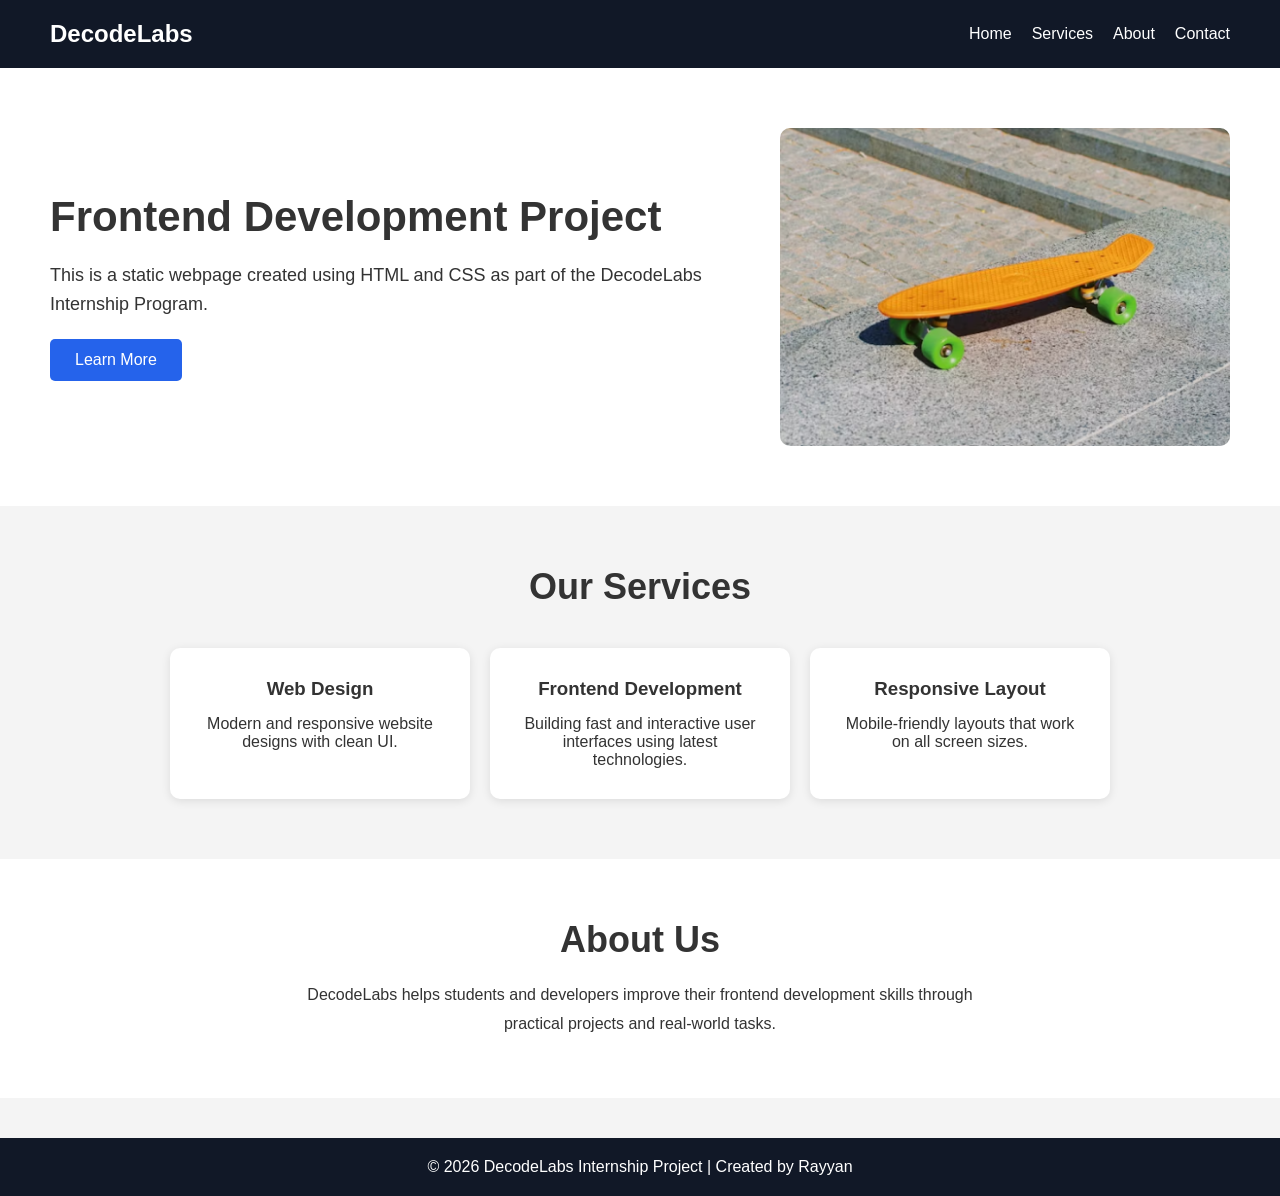
<file: Decodelabs/Project 1/index.html>
<!DOCTYPE html>
<html lang="en">
<head>
  <meta charset="UTF-8" />
  <meta name="viewport" content="width=device-width, initial-scale=1.0"/>
  <title>DecodeLabs Project 1</title>
  <link rel="stylesheet" href="style.css"/>
</head>
<body>

  <header>
    <nav>
      <h1>DecodeLabs</h1>

      <ul>
        <li><a href="#">Home</a></li>
        <li><a href="#">Services</a></li>
        <li><a href="#">About</a></li>
        <li><a href="#">Contact</a></li>
      </ul>
    </nav>
  </header>

  <section class="hero">
    <div class="hero-text">
      <h2>Frontend Development Project</h2>

      <p>
        This is a static webpage created using HTML and CSS
        as part of the DecodeLabs Internship Program.
      </p>

      <button>Learn More</button>
    </div>

    <img src="images/hero.png" alt="Frontend Development">
  </section>

  <section class="services">
    <h2>Our Services</h2>

    <div class="cards">

      <div class="card">
        <h3>Web Design</h3>

        <p>
          Modern and responsive website designs with
          clean UI.
        </p>
      </div>

      <div class="card">
        <h3>Frontend Development</h3>

        <p>
          Building fast and interactive user interfaces
          using latest technologies.
        </p>
      </div>

      <div class="card">
        <h3>Responsive Layout</h3>

        <p>
          Mobile-friendly layouts that work on all
          screen sizes.
        </p>
      </div>

    </div>
  </section>

  <section class="about">
    <h2>About Us</h2>

    <p>
      DecodeLabs helps students and developers improve
      their frontend development skills through practical
      projects and real-world tasks.
    </p>
  </section>

  <footer>
    <p>
      © 2026 DecodeLabs Internship Project | Created by Rayyan
    </p>
  </footer>

</body>
</html>
</file>
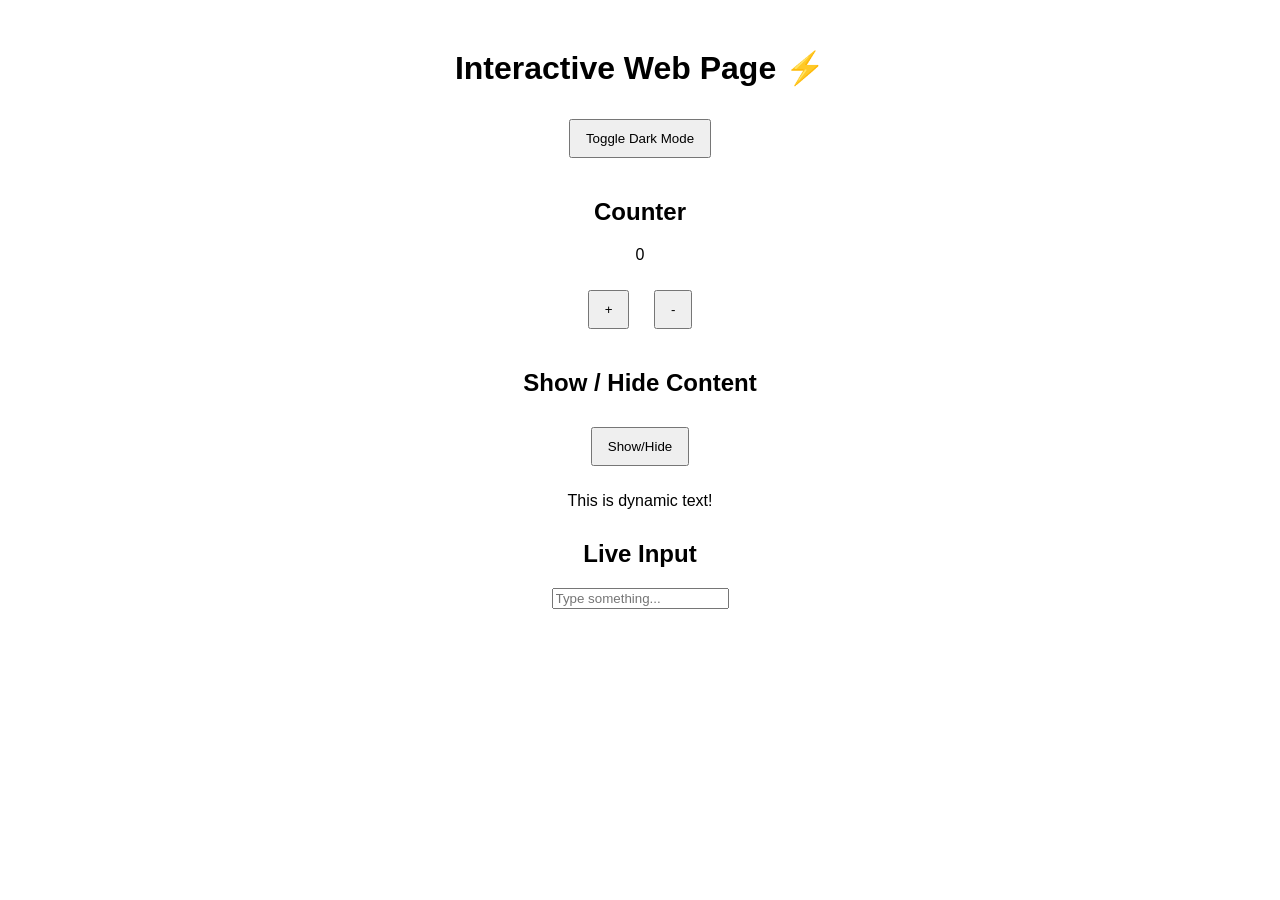
<file: Decodelabs/Project 3/index.html>
<!DOCTYPE html>
<html lang="en">
<head>
    <meta charset="UTF-8">
    <title>Interactive Web Elements</title>
    <link rel="stylesheet" href="style.css">
</head>
<body>

    <h1>Interactive Web Page ⚡</h1>

    <button id="darkModeBtn">Toggle Dark Mode</button>

    <!-- Counter -->
    <div class="section">
        <h2>Counter</h2>
        <p id="count">0</p>
        <button onclick="increase()">+</button>
        <button onclick="decrease()">-</button>
    </div>

    <div class="section">
        <h2>Show / Hide Content</h2>
        <button id="toggleTextBtn">Show/Hide</button>
        <p id="text">This is dynamic text!</p>
    </div>

    <div class="section">
        <h2>Live Input</h2>
        <input type="text" id="inputBox" placeholder="Type something...">
        <p id="output"></p>
    </div>

    <script src="script.js"></script>
</body>
</html>
</file>
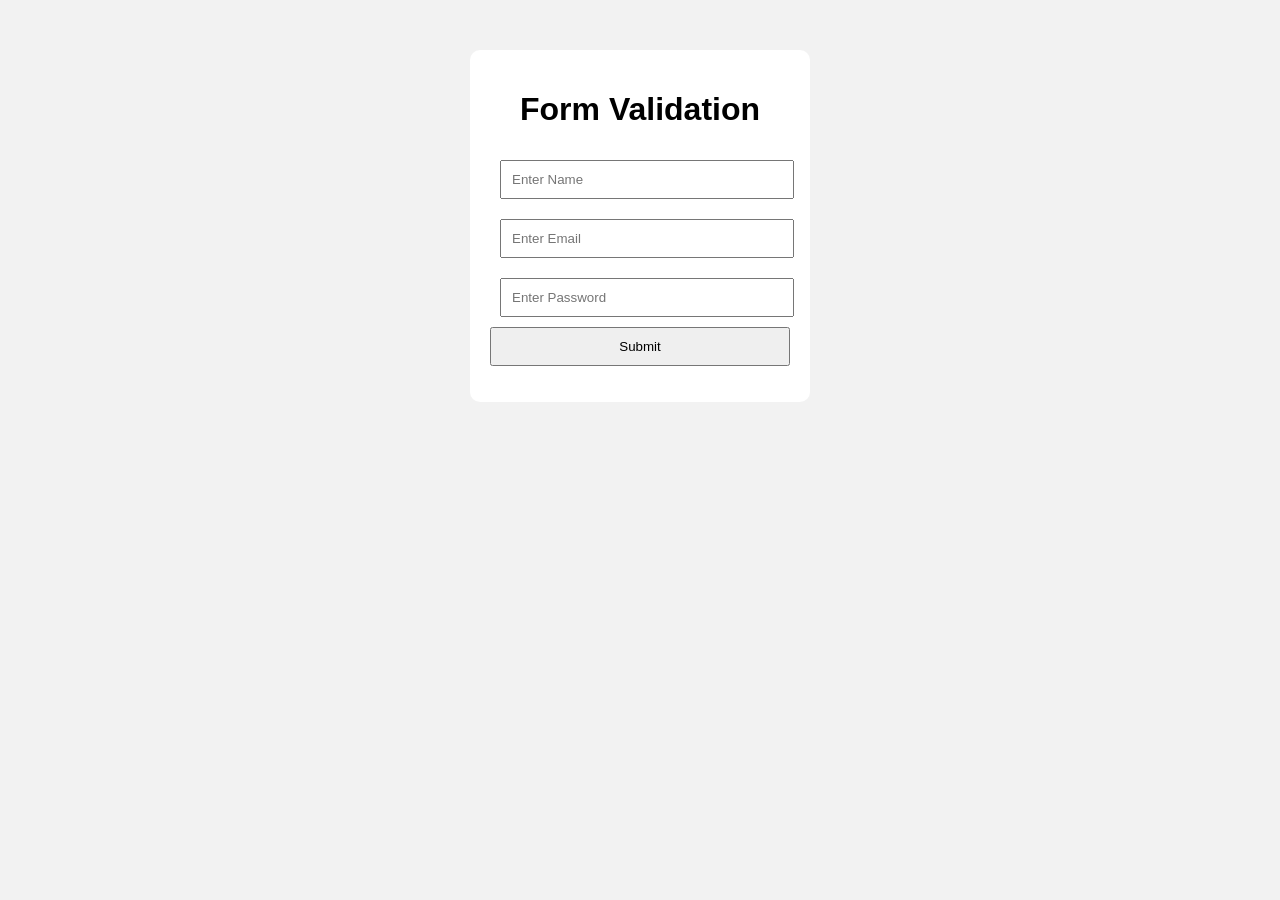
<file: Decodelabs/Project 4/index.html>
<!DOCTYPE html>
<html lang="en">
<head>
    <meta charset="UTF-8">
    <title>Form Validation</title>
    <link rel="stylesheet" href="style.css">
</head>
<body>

    <div class="container">
        <h1>Form Validation </h1>

        <form id="myForm">

            <input type="text" id="name" placeholder="Enter Name">
            <small class="error" id="nameError"></small>

            <input type="email" id="email" placeholder="Enter Email">
            <small class="error" id="emailError"></small>

            <input type="password" id="password" placeholder="Enter Password">
            <small class="error" id="passwordError"></small>

            <button type="submit">Submit</button>

            <p id="successMsg"></p>

        </form>
    </div>

    <script src="script.js"></script>
</body>
</html>
</file>
<file: Decodelabs/Project 1/style.css>
*{
  margin:0;
  padding:0;
  box-sizing:border-box;
  font-family:Arial, sans-serif;
}

body{
  background:#f4f4f4;
  color:#333;
}

header{
  background:#111827;
  padding:20px 50px;
}

nav{
  display:flex;
  justify-content:space-between;
  align-items:center;
}

nav h1{
  color:white;
}

nav ul{
  display:flex;
  list-style:none;
  gap:20px;
}

nav a{
  color:white;
  text-decoration:none;
  transition:0.3s;
}

nav a:hover{
  color:#60a5fa;
}

.hero{
  display:flex;
  justify-content:space-between;
  align-items:center;
  padding:60px 50px;
  gap:40px;
  background:white;
}

.hero-text{
  flex:1;
}

.hero-text h2{
  font-size:42px;
  margin-bottom:20px;
}

.hero-text p{
  font-size:18px;
  margin-bottom:20px;
  line-height:1.6;
}

.hero button{
  padding:12px 25px;
  border:none;
  background:#2563eb;
  color:white;
  cursor:pointer;
  border-radius:5px;
  font-size:16px;
}

.hero button:hover{
  background:#1d4ed8;
}

.hero img{
  width:450px;
  border-radius:10px;
}

.services{
  padding:60px 50px;
  text-align:center;
}

.services h2{
  margin-bottom:40px;
  font-size:36px;
}

.cards{
  display:flex;
  gap:20px;
  justify-content:center;
  flex-wrap:wrap;
}

.card{
  background:white;
  padding:30px;
  width:300px;
  border-radius:10px;
  box-shadow:0 2px 10px rgba(0,0,0,0.1);
}

.card h3{
  margin-bottom:15px;
}

.about{
  padding:60px 50px;
  background:white;
  text-align:center;
}

.about h2{
  margin-bottom:20px;
  font-size:36px;
}

.about p{
  max-width:700px;
  margin:auto;
  line-height:1.8;
}

footer{
  background:#111827;
  color:white;
  text-align:center;
  padding:20px;
  margin-top:40px;
}

@media(max-width:900px){

  .hero{
    flex-direction:column;
    text-align:center;
  }

  .hero img{
    width:100%;
  }

  nav{
    flex-direction:column;
    gap:15px;
  }

}
</file>
<file: Decodelabs/Project 3/style.css>
body {
    font-family: Arial;
    text-align: center;
    padding: 20px;
    background: white;
    color: black;
}

.dark {
    background: black;
    color: white;
}

button {
    margin: 10px;
    padding: 10px 15px;
    cursor: pointer;
}

.section {
    margin-top: 30px;
}
</file>
<file: Decodelabs/Project 4/style.css>
body {
    font-family: Arial;
    background: #f2f2f2;
    text-align: center;
}

.container {
    width: 300px;
    margin: auto;
    margin-top: 50px;
    background: white;
    padding: 20px;
    border-radius: 10px;
}

input {
    width: 90%;
    padding: 10px;
    margin: 10px;
}

button {
    padding: 10px;
    width: 100%;
    cursor: pointer;
}

.error {
    color: red;
    font-size: 12px;
}

#successMsg {
    color: green;
    margin-top: 10px;
}
</file>
